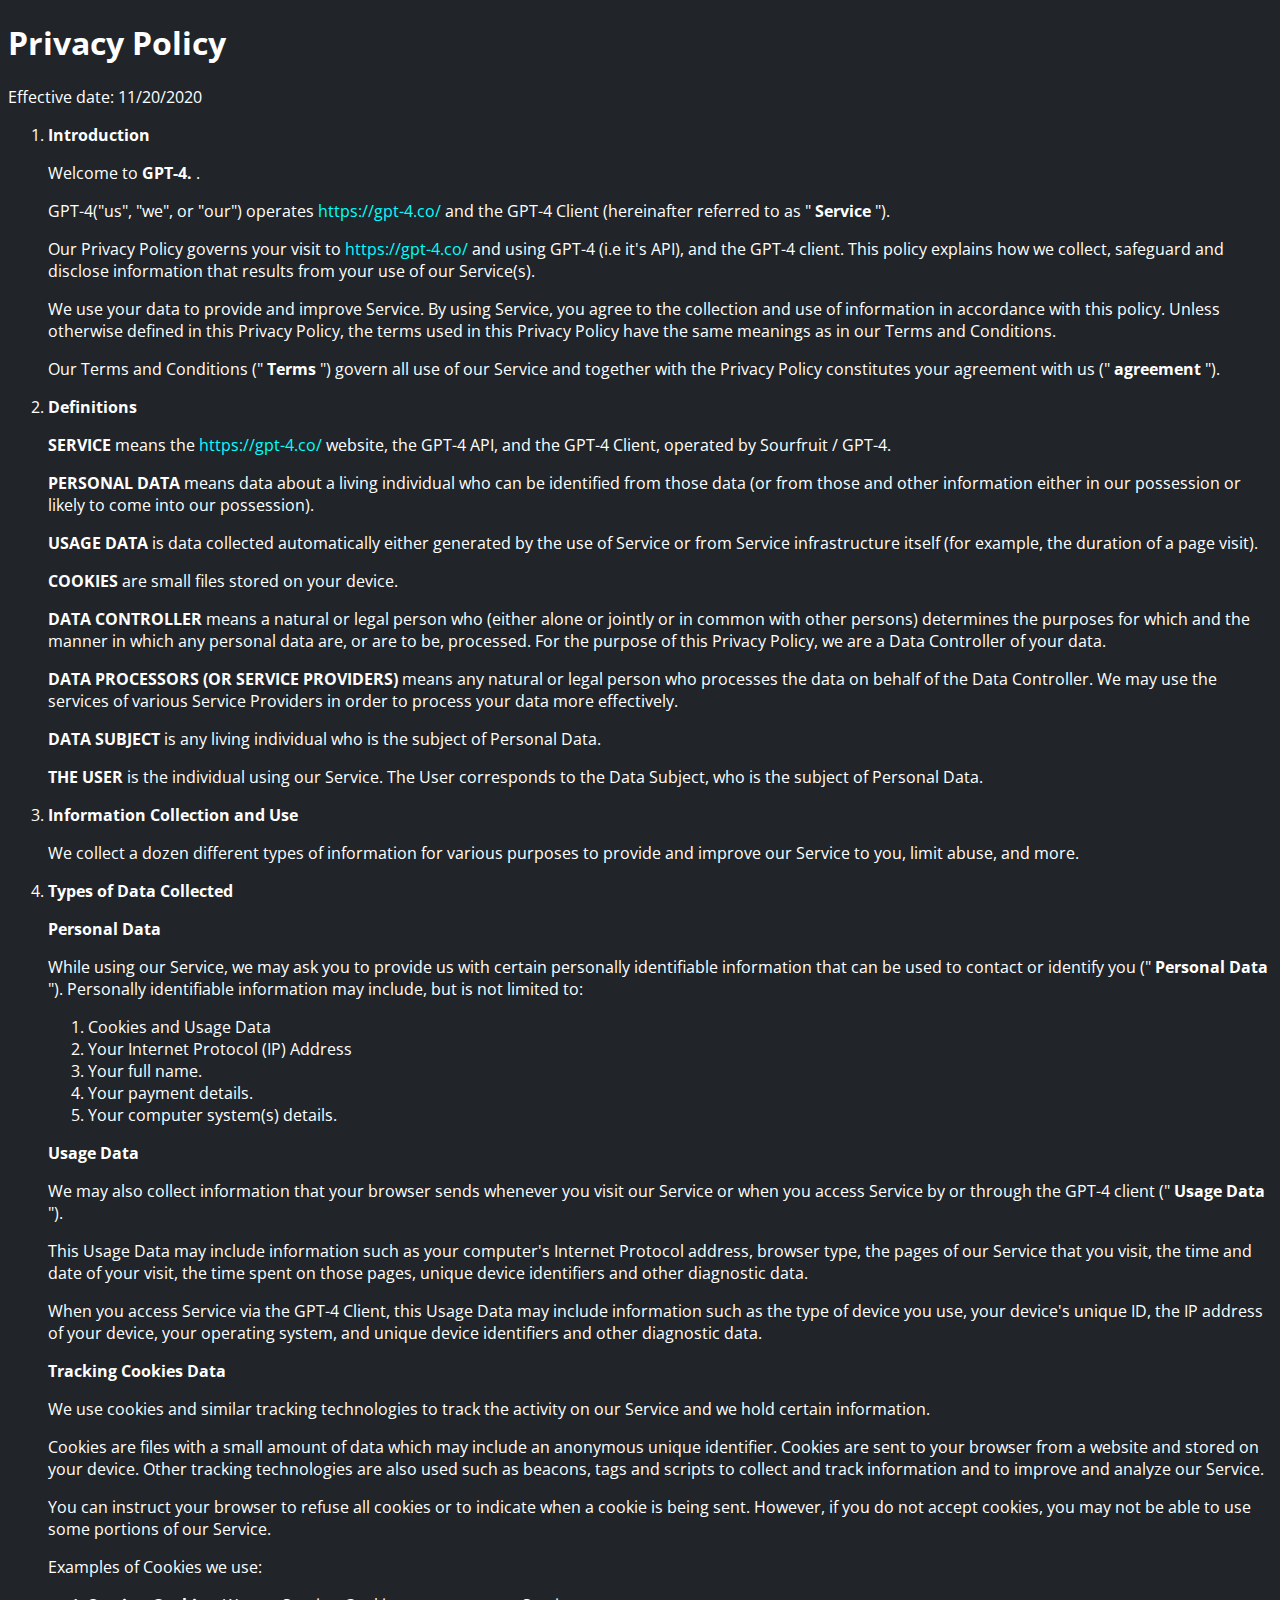
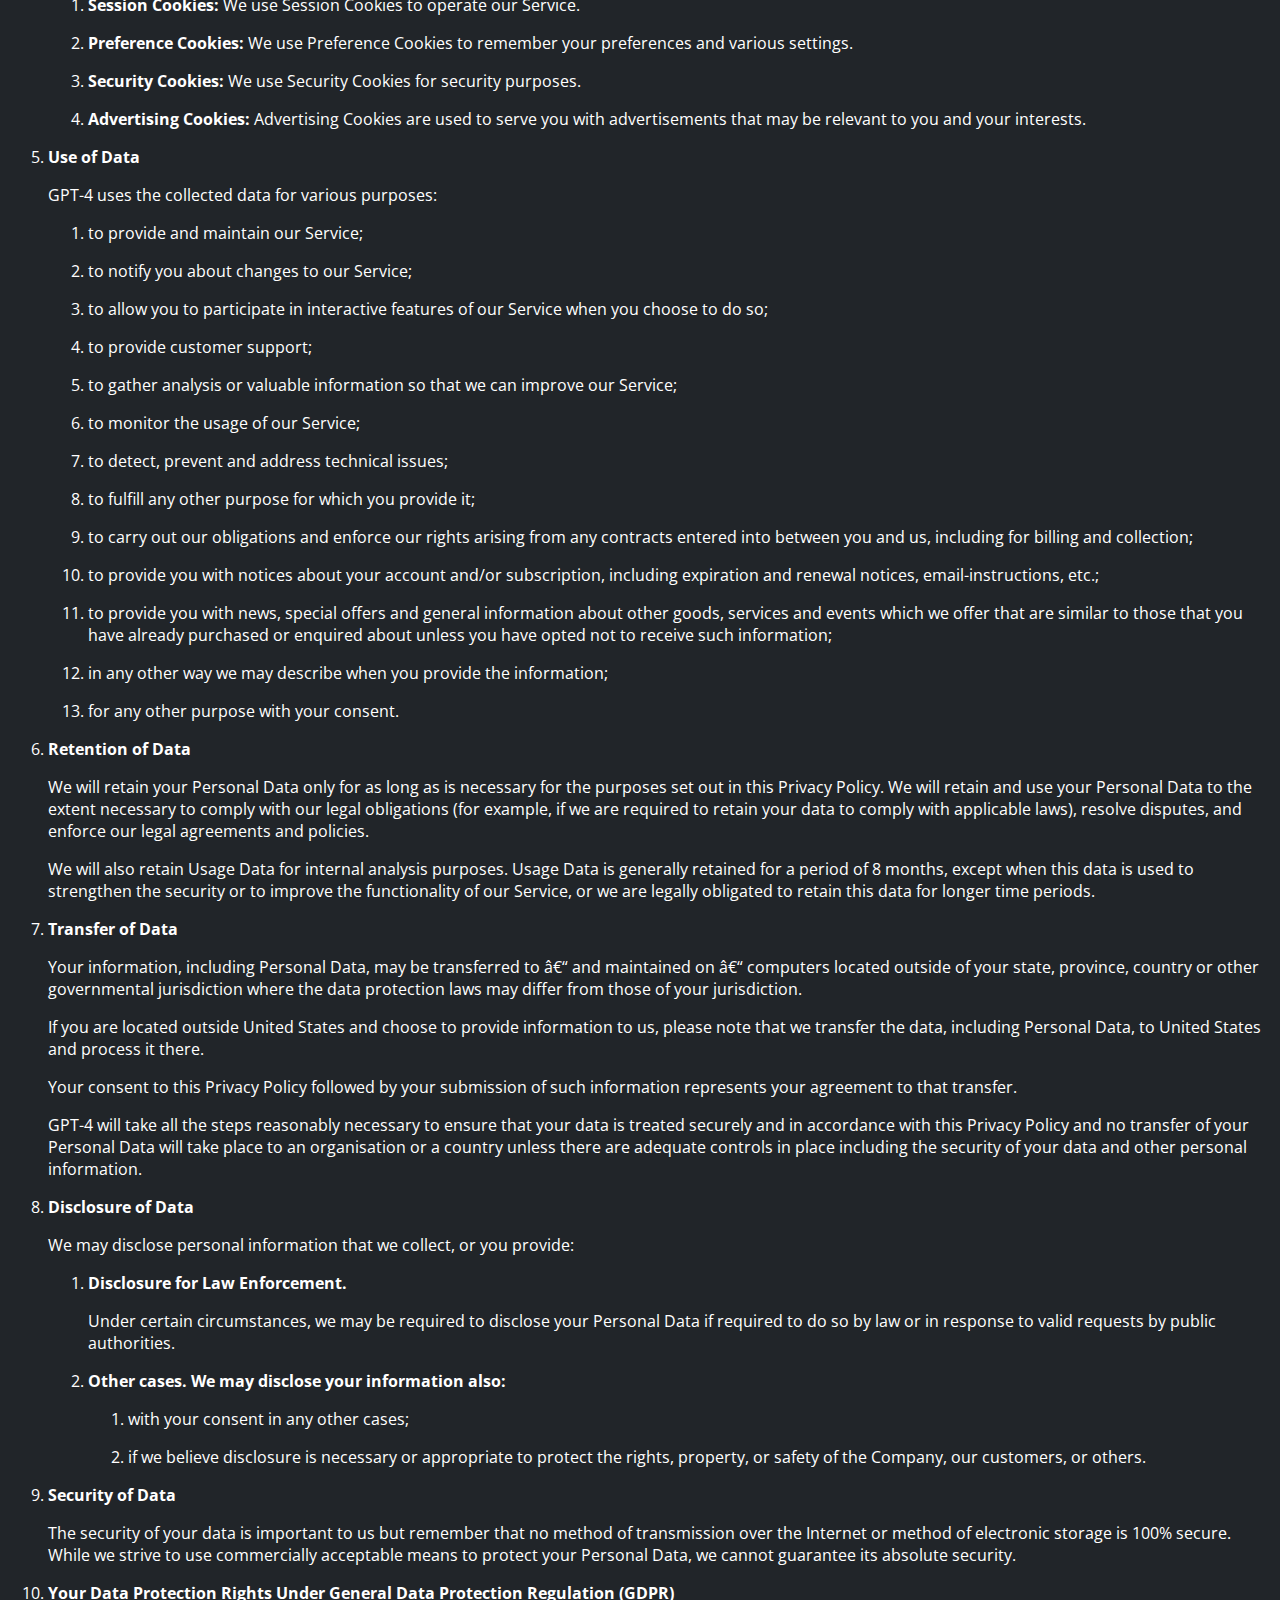
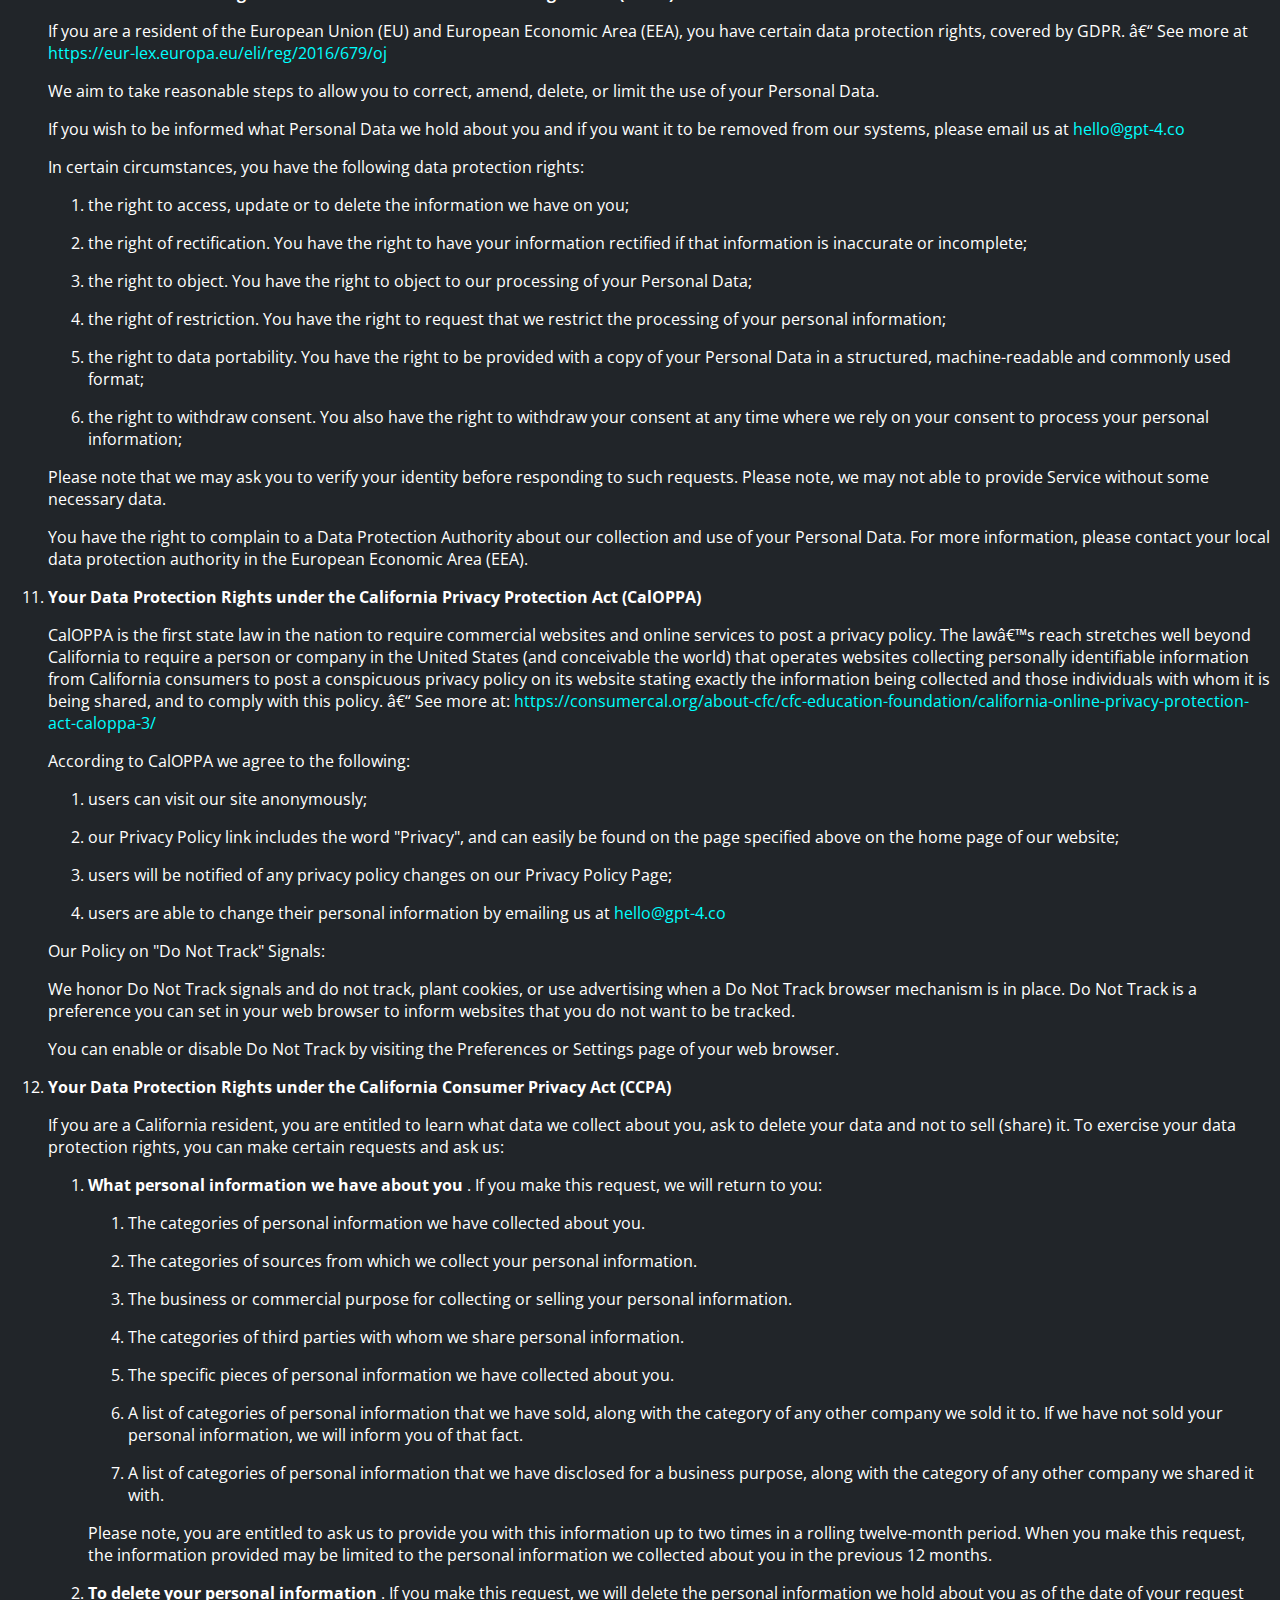
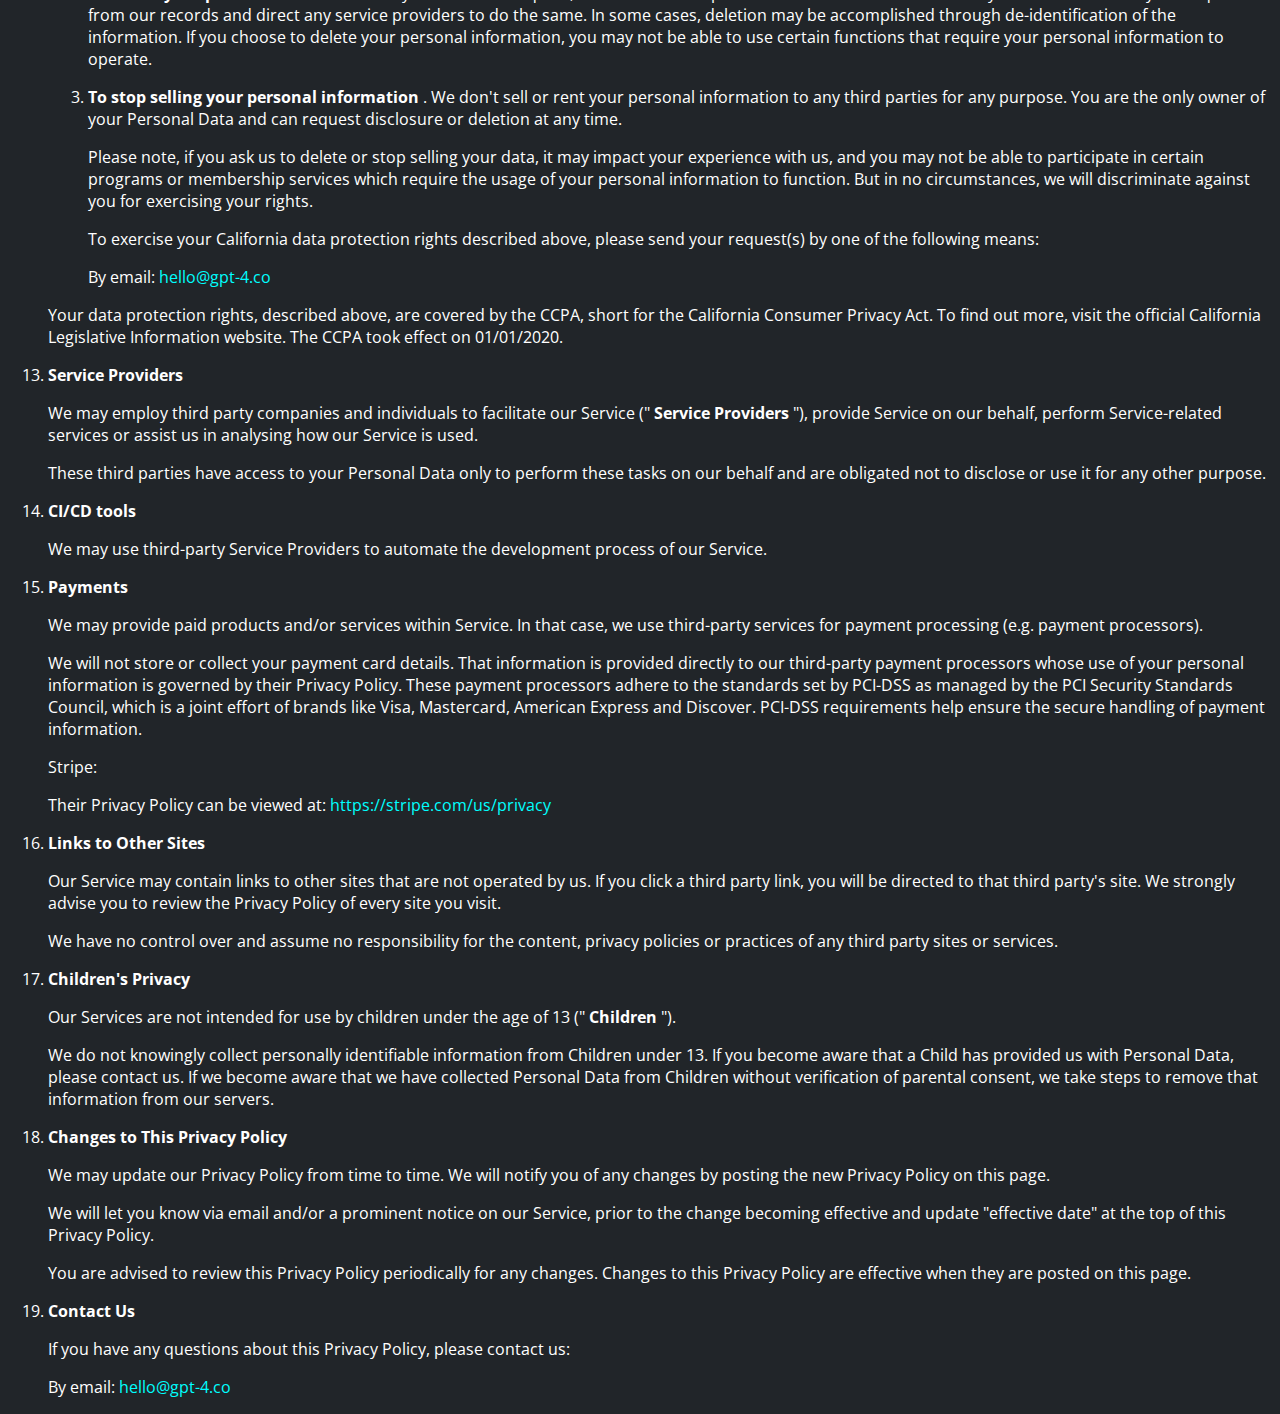
<file: policy/privacy.html>
<!DOCTYPE html>
<html>
<head>
    <meta name="viewport" content="width=device-width"/>
    <link rel="stylesheet" href="pp.css"
    <meta charSet="utf-8"/>
    <title>GPT-4 | Privacy</title>
    <meta http-equiv="X-UA-Compatible" content="ie=edge"/>
    <link rel='favicon' href='https://ninja.dog/kaKLpO.jpg'>
    <link rel='icon' href='https://ninja.dog/kaKLpO.jpg'>
    <link rel='shortcut icon' href='https://ninja.dog/kaKLpO.jpg'>
    <meta name="description" content="Hi, Future. Welcome GPT-4. (Privacy Policy)"/>
    <meta name="keywords" content="AI, artifical intelligence, code, python, c#, c++, ruby, gpt, gpt-4, openai, sourfruit, sour, fruit"/>
    <meta name="author" content="Sourfruit"/>
    <meta property="og:url" content="https://gpt-4.co"/>
    <meta property="og:site_name" content="GPT-4"/>
    <meta property="og:title" content="GPT-4"/>
    <meta property="og:description" content="Hi, Future. Welcome GPT-4. (Privacy Policy)"/>
    <meta property="og:type" content="website"/>
    <meta property="og:image" content="https://ninja.dog/kaKLpO.jpg"/>
    <meta property="og:locale" content="en_US"/>
    <meta name="twitter:card" content="summary"/>
    <meta name="twitter:title" content="GPT-4"/>
    <meta name="twitter:description" content="Hi, Future. Welcome GPT-4. (Privacy Policy)"/>
    <meta name="twitter:image" content="https://ninja.dog/kaKLpO.jpg"/>
    <meta name="twitter:image:alt" content="Sourfruit"/>
    <script async src="https://www.googletagmanager.com/gtag/js?id=G-KCCK88CJJZ"></script>
    <script>
        window.dataLayer = window.dataLayer || [];
        function gtag(){dataLayer.push(arguments);}
        gtag('js', new Date());
  
        gtag('config', 'G-KCCK88CJJZ');
    </script>
</head>
<body>
    <div id="__next">
        <main class="jsx-2843460355">
            <h1>Privacy Policy</h1>
            <p>Effective date: 11/20/2020</p>

            <ol>
                <li>
                    <p>
                        <strong>Introduction</strong>
                    </p>
                    <p>
                        Welcome to
                        <strong>GPT-4.</strong>
                        .
                    </p>
                    <p>
                        GPT-4(&quot;us&quot;, &quot;we&quot;, or &quot;our&quot;) operates
                        <a target="_blank" href="https://gpt-4.co/">https://gpt-4.co/</a>
                         and
                        the GPT-4 Client (hereinafter referred to as
                        &quot;
                        <strong>Service</strong>
                        &quot;).
                    </p>
                    <p>
                        Our Privacy Policy governs your visit to
                        <a target="_blank" href="https://gpt-4.co/">https://gpt-4.co/</a>
                         and
                        using GPT-4 (i.e it's API), and the GPT-4 client. This policy explains how we collect, safeguard
                        and disclose information that results from your use of our Service(s).
                    </p>
                    <p>We use your data to provide and improve Service. By using Service,
                    you agree to the collection and use of information in accordance
                    with this policy. Unless otherwise defined in this Privacy Policy,
                    the terms used in this Privacy Policy have the same meanings as in
                    our Terms and Conditions.</p>
                    <p>
                        Our Terms and Conditions (&quot;
                        <strong>Terms</strong>
                        &quot;) govern all use of our Service
                        and together with the Privacy Policy constitutes your agreement with
                        us (&quot;
                        <strong>agreement</strong>
                        &quot;).
                    </p>
                </li>
                <li>
                    <p>
                        <strong>Definitions</strong>
                    </p>
                    <p>
                        <strong>SERVICE</strong>
                         means the
                        <a target="_blank" href="https://gpt-4.co/">https://gpt-4.co/</a>
                         website, the GPT-4 API, and the GPT-4 Client, operated by Sourfruit / GPT-4.
                    </p>
                    <p>
                        <strong>PERSONAL DATA</strong>
                         means data about a living individual who can be
                        identified from those data (or from those and other information
                        either in our possession or likely to come into our possession).
                    </p>
                    <p>
                        <strong>USAGE DATA</strong>
                         is data collected automatically either generated by
                        the use of Service or from Service infrastructure itself (for
                        example, the duration of a page visit).
                    </p>
                    <p>
                        <strong>COOKIES</strong>
                         are small files stored on your device.
                    </p>
                    <p>
                        <strong>DATA CONTROLLER</strong>
                         means a natural or legal person who (either
                        alone or jointly or in common with other persons) determines the
                        purposes for which and the manner in which any personal data are, or
                        are to be, processed. For the purpose of this Privacy Policy, we are
                        a Data Controller of your data.
                    </p>
                    <p>
                        <strong>DATA PROCESSORS (OR SERVICE PROVIDERS)</strong>
                         means any natural or
                        legal person who processes the data on behalf of the Data
                        Controller. We may use the services of various Service Providers in
                        order to process your data more effectively.
                    </p>
                    <p>
                        <strong>DATA SUBJECT</strong>
                         is any living individual who is the subject of
                        Personal Data.
                    </p>
                    <p>
                        <strong>THE USER</strong>
                         is the individual using our Service. The User
                        corresponds to the Data Subject, who is the subject of Personal
                        Data.
                    </p>
                </li>
                <li>
                    <p>
                        <strong>Information Collection and Use</strong>
                    </p>
                    <p>We collect a dozen different types of information for various purposes to provide and improve our Service to you, limit abuse, and more.</p>
                </li>
                <li>
                    <p>
                        <strong>Types of Data Collected</strong>
                    </p>
                    <p>
                        <strong>Personal Data</strong>
                    </p>
                    <p>
                        While using our Service, we may ask you to provide us with certain
                        personally identifiable information that can be used to contact or
                        identify you (&quot;
                        <strong>Personal Data</strong>
                        &quot;). Personally identifiable
                        information may include, but is not limited to:
                    </p>
                    <ol>
                        <li>Cookies and Usage Data</li>
                        <li>Your Internet Protocol (IP) Address</li>
                        <li>Your full name.</li>
                        <li>Your payment details.</li>
                        <li>Your computer system(s) details.</li>

                    </ol>
                    <p>
                        <strong>Usage Data</strong>
                    </p>
                    <p>
                        We may also collect information that your browser
                        sends whenever you visit our Service or when you access
                        Service by or through the GPT-4 client (&quot;
                        <strong>Usage Data</strong>
                        &quot;).
                    </p>
                    <p>This Usage Data may include information such as your computer&#x27;s
                    Internet Protocol address, browser type, the pages of our Service that you visit, the time and date
                    of your visit, the time spent on those pages, unique device
                    identifiers and other diagnostic data.</p>
                    <p>
                    When you access Service via the GPT-4 Client,
                    this Usage Data may include information such as the type of device you use,
                    your device's unique ID, the IP address of your device, your operating system,
                    and unique device identifiers and other diagnostic data.</p>
                    <p>
                        <strong>Tracking Cookies Data</strong>
                    </p>
                    <p>We use cookies and similar tracking technologies to track the
                    activity on our Service and we hold certain information.</p>
                    <p>Cookies are files with a small amount of data which may include an
                    anonymous unique identifier. Cookies are sent to your browser from a
                    website and stored on your device. Other tracking technologies are
                    also used such as beacons, tags and scripts to collect and track
                    information and to improve and analyze our Service.</p>
                    <p>You can instruct your browser to refuse all cookies or to indicate
                    when a cookie is being sent. However, if you do not accept cookies,
                    you may not be able to use some portions of our Service.</p>
                    <p>Examples of Cookies we use:</p>
                    <ol>
                        <li>
                            <p>
                                <strong>Session Cookies:</strong>
                                 We use Session Cookies to operate our
                                Service.
                            </p>
                        </li>
                        <li>
                            <p>
                                <strong>Preference Cookies:</strong>
                                 We use Preference Cookies to remember
                                your preferences and various settings.
                            </p>
                        </li>
                        <li>
                            <p>
                                <strong>Security Cookies:</strong>
                                 We use Security Cookies for security
                                purposes.
                            </p>
                        </li>
                        <li>
                            <p>
                                <strong>Advertising Cookies:</strong>
                                 Advertising Cookies are used to serve
                                you with advertisements that may be relevant to you and your
                                interests.
                            </p>
                        </li>
                    </ol>
                </li>
                <li>
                    <p>
                        <strong>Use of Data</strong>
                    </p>
                    <p>GPT-4 uses the collected data for various purposes:</p>
                    <ol>
                        <li>
                            <p>to provide and maintain our Service;</p>
                        </li>
                        <li>
                            <p>to notify you about changes to our Service;</p>
                        </li>
                        <li>
                            <p>to allow you to participate in interactive features of our
                            Service when you choose to do so;</p>
                        </li>
                        <li>
                            <p>to provide customer support;</p>
                        </li>
                        <li>
                            <p>to gather analysis or valuable information so that we can
                            improve our Service;</p>
                        </li>
                        <li>
                            <p>to monitor the usage of our Service;</p>
                        </li>
                        <li>
                            <p>to detect, prevent and address technical issues;</p>
                        </li>
                        <li>
                            <p>to fulfill any other purpose for which you provide it;</p>
                        </li>
                        <li>
                            <p>to carry out our obligations and enforce our rights arising from
                            any contracts entered into between you and us, including for
                            billing and collection;</p>
                        </li>
                        <li>
                            <p>to provide you with notices about your account and/or
                            subscription, including expiration and renewal notices,
                            email-instructions, etc.;</p>
                        </li>
                        <li>
                            <p>to provide you with news, special offers and general information
                            about other goods, services and events which we offer that are
                            similar to those that you have already purchased or enquired
                            about unless you have opted not to receive such information;</p>
                        </li>
                        <li>
                            <p>in any other way we may describe when you provide the
                            information;</p>
                        </li>
                        <li>
                            <p>for any other purpose with your consent.</p>
                        </li>
                    </ol>
                </li>
                <li>
                    <p>
                        <strong>Retention of Data</strong>
                    </p>
                    <p>We will retain your Personal Data only for as long as is necessary
                    for the purposes set out in this Privacy Policy. We will retain and
                    use your Personal Data to the extent necessary to comply with our
                    legal obligations (for example, if we are required to retain your
                    data to comply with applicable laws), resolve disputes, and enforce
                    our legal agreements and policies.</p>
                    <p>We will also retain Usage Data for internal analysis purposes. Usage
                    Data is generally retained for a period of 8 months, except when this
                    data is used to strengthen the security or to improve the
                    functionality of our Service, or we are legally obligated to retain
                    this data for longer time periods.</p>
                </li>
                <li>
                    <p>
                        <strong>Transfer of Data</strong>
                    </p>
                    <p>Your information, including Personal Data, may be transferred to –
                    and maintained on – computers located outside of your state,
                    province, country or other governmental jurisdiction where the data
                    protection laws may differ from those of your jurisdiction.</p>
                    <p>If you are located outside United States and choose to provide
                    information to us, please note that we transfer the data, including
                    Personal Data, to United States and process it there.</p>
                    <p>Your consent to this Privacy Policy followed by your submission of
                    such information represents your agreement to that transfer.</p>
                    <p>GPT-4 will take all the steps reasonably necessary to ensure
                    that your data is treated securely and in accordance with this
                    Privacy Policy and no transfer of your Personal Data will take place
                    to an organisation or a country unless there are adequate controls
                    in place including the security of your data and other personal
                    information.</p>
                </li>
                <li>
                    <p>
                        <strong>Disclosure of Data</strong>
                    </p>
                    <p>We may disclose personal information that we collect, or you
                    provide:</p>
                    <ol>
                        <li>
                            <p>
                                <strong>Disclosure for Law Enforcement.</strong>
                            </p>
                            <p>Under certain circumstances, we may be required to disclose your
                            Personal Data if required to do so by law or in response to
                            valid requests by public authorities.</p>
                        </li>
                        <li>
                            <p>
                                <strong>Other cases. We may disclose your information also:</strong>
                            </p>
                            <ol>
                                <li>
                                    <p>with your consent in any other cases;</p>
                                </li>
                                <li>
                                    <p>if we believe disclosure is necessary or appropriate to
                                    protect the rights, property, or safety of the Company, our
                                    customers, or others.</p>
                                </li>
                            </ol>
                        </li>
                    </ol>
                </li>
                <li>
                    <p>
                        <strong>Security of Data</strong>
                    </p>
                    <p>The security of your data is important to us but remember that no
                    method of transmission over the Internet or method of electronic
                    storage is 100% secure. While we strive to use commercially
                    acceptable means to protect your Personal Data, we cannot guarantee
                    its absolute security.</p>
                </li>
                <li>
                    <p>
                        <strong>Your Data Protection Rights Under General
                        Data Protection Regulation (GDPR)</strong>
                    </p>
                    <p>
                        If you are a resident of the European Union (EU) and European
                        Economic Area (EEA), you have certain data protection rights,
                        covered by GDPR. – See more at
                        <a target="_blank" href="https://eur-lex.europa.eu/eli/reg/2016/679/oj">https://eur-lex.europa.eu/eli/reg/2016/679/oj</a>
                    </p>
                    <p>We aim to take reasonable steps to allow you to correct, amend,
                    delete, or limit the use of your Personal Data.</p>
                    <p>
                        If you wish to be informed what Personal Data we hold about you and
                        if you want it to be removed from our systems, please email us at
                         <a href="mailto:hello@gpt-4.co?Subject=Contact" target="_top">hello@gpt-4.co</a>

                    </p>
                    <p>In certain circumstances, you have the following data protection
                    rights:</p>
                    <ol>
                        <li>
                            <p>the right to access, update or to delete the information we have
                            on you;</p>
                        </li>
                        <li>
                            <p>the right of rectification. You have the right to have your
                            information rectified if that information is inaccurate or
                            incomplete;</p>
                        </li>
                        <li>
                            <p>the right to object. You have the right to object to our
                            processing of your Personal Data;</p>
                        </li>
                        <li>
                            <p>the right of restriction. You have the right to request that we
                            restrict the processing of your personal information;</p>
                        </li>
                        <li>
                            <p>the right to data portability. You have the right to be provided
                            with a copy of your Personal Data in a structured,
                            machine-readable and commonly used format;</p>
                        </li>
                        <li>
                            <p>the right to withdraw consent. You also have the right to
                            withdraw your consent at any time where we rely on your consent
                            to process your personal information;</p>
                        </li>
                    </ol>
                    <p>Please note that we may ask you to verify your identity before
                    responding to such requests. Please note, we may not able to provide
                    Service without some necessary data.</p>
                    <p>You have the right to complain to a Data Protection Authority about
                    our collection and use of your Personal Data. For more information,
                    please contact your local data protection authority in the European
                    Economic Area (EEA).</p>
                </li>
                <li>
                    <p>
                        <strong>Your Data Protection Rights under the
                        California Privacy Protection Act (CalOPPA)</strong>
                    </p>
                    <p>
                        CalOPPA is the first state law in the nation to require commercial
                        websites and online services to post a privacy policy. The law’s
                        reach stretches well beyond California to require a person or
                        company in the United States (and conceivable the world) that
                        operates websites collecting personally identifiable information
                        from California consumers to post a conspicuous privacy policy on
                        its website stating exactly the information being collected and
                        those individuals with whom it is being shared, and to comply with
                        this policy. – See more at:
                        <a target="_blank" href="https://consumercal.org/about-cfc/cfc-education-foundation/california-online-privacy-protection-act-caloppa-3/">https://consumercal.org/about-cfc/cfc-education-foundation/california-online-privacy-protection-act-caloppa-3/</a>
                    </p>
                    <p>According to CalOPPA we agree to the following:</p>
                    <ol>
                        <li>
                            <p>users can visit our site anonymously;</p>
                        </li>
                        <li>
                            <p>our Privacy Policy link includes the word &quot;Privacy&quot;, and can
                            easily be found on the page specified above on the home page of
                            our website;</p>
                        </li>
                        <li>
                            <p>users will be notified of any privacy policy changes on our
                            Privacy Policy Page;</p>
                        </li>
                        <li>
                            <p>
                                users are able to change their personal information by emailing
                                us at
                                <a href="mailto:hello@gpt-4.co?Subject=Contact" target="_top">hello@gpt-4.co</a>
                            </p>
                        </li>
                    </ol>
                    <p>Our Policy on &quot;Do Not Track&quot; Signals:</p>
                    <p>We honor Do Not Track signals and do not track, plant cookies, or
                    use advertising when a Do Not Track browser mechanism is in place.
                    Do Not Track is a preference you can set in your web browser to
                    inform websites that you do not want to be tracked.</p>
                    <p>You can enable or disable Do Not Track by visiting the Preferences
                    or Settings page of your web browser.</p>
                </li>
                <li>
                    <p>
                        <strong>Your Data Protection Rights under the
                        California Consumer Privacy Act (CCPA)</strong>
                    </p>
                    <p>If you are a California resident, you are entitled to learn what
                    data we collect about you, ask to delete your data and not to sell
                    (share) it. To exercise your data protection rights, you can make
                    certain requests and ask us:</p>
                    <ol>
                        <li>
                            <p>
                                <strong>What personal information we have about you</strong>
                                . If you make
                                this request, we will return to you:
                            </p>
                            <ol>
                                <li>
                                    <p>The categories of personal information we have collected
                                    about you.</p>
                                </li>
                                <li>
                                    <p>The categories of sources from which we collect your
                                    personal information.</p>
                                </li>
                                <li>
                                    <p>The business or commercial purpose for collecting or selling
                                    your personal information.</p>
                                </li>
                                <li>
                                    <p>The categories of third parties with whom we share personal
                                    information.</p>
                                </li>
                                <li>
                                    <p>The specific pieces of personal information we have
                                    collected about you.</p>
                                </li>
                                <li>
                                    <p>A list of categories of personal information that we have
                                    sold, along with the category of any other company we sold
                                    it to. If we have not sold your personal information, we
                                    will inform you of that fact.</p>
                                </li>
                                <li>
                                    <p>A list of categories of personal information that we have
                                    disclosed for a business purpose, along with the category of
                                    any other company we shared it with.</p>
                                </li>
                            </ol>
                            <p>Please note, you are entitled to ask us to provide you with this
                            information up to two times in a rolling twelve-month period.
                            When you make this request, the information provided may be
                            limited to the personal information we collected about you in
                            the previous 12 months.</p>
                        </li>
                        <li>
                            <p>
                                <strong>To delete your personal information</strong>
                                . If you make this
                                request, we will delete the personal information we hold about
                                you as of the date of your request from our records and direct
                                any service providers to do the same. In some cases, deletion
                                may be accomplished through de-identification of the
                                information. If you choose to delete your personal information,
                                you may not be able to use certain functions that require your
                                personal information to operate.
                            </p>
                        </li>
                        <li>
                            <p>
                                <strong>To stop selling your personal information</strong>
                                . We don&#x27;t sell or
                                rent your personal information to any third parties for any
                                purpose. You are the only owner of your Personal Data and can
                                request disclosure or deletion at any time.
                            </p>
                            <p>Please note, if you ask us to delete or stop selling your data,
                            it may impact your experience with us, and you may not be able
                            to participate in certain programs or membership services which
                            require the usage of your personal information to function. But
                            in no circumstances, we will discriminate against you for
                            exercising your rights.</p>
                            <p>To exercise your California data protection rights described
                            above, please send your request(s) by one of the following
                            means:</p>
                            <p>
                                By email:
                                <a href="mailto:hello@gpt-4.co?Subject=Contact" target="_top">hello@gpt-4.co</a>
                            </p>
                        </li>
                    </ol>
                    <p>Your data protection rights, described above, are covered by the
                    CCPA, short for the California Consumer Privacy Act. To find out
                    more, visit the official California Legislative Information website.
                    The CCPA took effect on 01/01/2020.</p>
                </li>
                <li>
                    <p>
                        <strong>Service Providers</strong>
                    </p>
                    <p>
                        We may employ third party companies and individuals to facilitate
                        our Service (&quot;
                        <strong>Service Providers</strong>
                        &quot;), provide Service on our
                        behalf, perform Service-related services or assist us in analysing
                        how our Service is used.
                    </p>
                    <p>These third parties have access to your Personal Data only to
                    perform these tasks on our behalf and are obligated not to disclose
                    or use it for any other purpose.</p>
                </li>
                <li>
                    <p>
                        <strong>CI/CD tools</strong>
                    </p>
                    <p>We may use third-party Service Providers to automate the development
                    process of our Service.</p>
                    <p>
                </li>
                <li>
                    <p>
                        <strong>Payments</strong>
                    </p>
                    <p>We may provide paid products and/or services within Service. In that
                    case, we use third-party services for payment processing (e.g.
                    payment processors).</p>
                    <p>We will not store or collect your payment card details. That
                    information is provided directly to our third-party payment
                    processors whose use of your personal information is governed by
                    their Privacy Policy. These payment processors adhere to the
                    standards set by PCI-DSS as managed by the PCI Security Standards
                    Council, which is a joint effort of brands like Visa, Mastercard,
                    American Express and Discover. PCI-DSS requirements help ensure the
                    secure handling of payment information.</p>

                    <p>Stripe:</p>
                    <p>
                        Their Privacy Policy can be viewed at:
                        <a target="_blank" href="https://stripe.com/us/privacy">https://stripe.com/us/privacy</a>
                    </p>
                </li>
                <li>
                    <p>
                        <strong>Links to Other Sites</strong>
                    </p>
                    <p>Our Service may contain links to other sites that are not operated
                    by us. If you click a third party link, you will be directed to that
                    third party&#x27;s site. We strongly advise you to review the Privacy
                    Policy of every site you visit.</p>
                    <p>We have no control over and assume no responsibility for the
                    content, privacy policies or practices of any third party sites or
                    services.</p>
                </li>
                <li>
                    <p>
                        <strong>Children&#x27;s Privacy</strong>
                    </p>
                    <p>
                        Our Services are not intended for use by children under the age of
                        13 (&quot;
                        <strong>Children</strong>
                        &quot;).
                    </p>
                    <p>We do not knowingly collect personally identifiable information from
                    Children under 13. If you become aware that a Child has provided us
                    with Personal Data, please contact us. If we become aware that we
                    have collected Personal Data from Children without verification of
                    parental consent, we take steps to remove that information from our
                    servers.</p>
                </li>
                <li>
                    <p>
                        <strong>Changes to This Privacy Policy</strong>
                    </p>
                    <p>We may update our Privacy Policy from time to time. We will notify
                    you of any changes by posting the new Privacy Policy on this page.</p>
                    <p>We will let you know via email and/or a prominent notice on our
                    Service, prior to the change becoming effective and update
                    &quot;effective date&quot; at the top of this Privacy Policy.</p>
                    <p>You are advised to review this Privacy Policy periodically for any
                    changes. Changes to this Privacy Policy are effective when they are
                    posted on this page.</p>
                </li>
                <li>
                    <p>
                        <strong>Contact Us</strong>
                    </p>
                    <p>If you have any questions about this Privacy Policy, please contact
                    us:</p>
                    <p>
                        By email:
                        <a href="mailto:hello@gpt-4.co?Subject=Contact" target="_top">hello@gpt-4.co</a>
                    </p>
                </li>
            </ol>
        </main>
    </div>
</body>
</html>
</file>
<file: policy/pp.css>
@import url('https://fonts.googleapis.com/css2?family=Open+Sans&display=swap');

body {
    background-color: #212529;
    color: white;
    font-family: 'Open Sans', sans-serif;
}

a {
    text-decoration: none;
    color: cyan;
    font-family: 'Open Sans', sans-serif;
}
</file>
